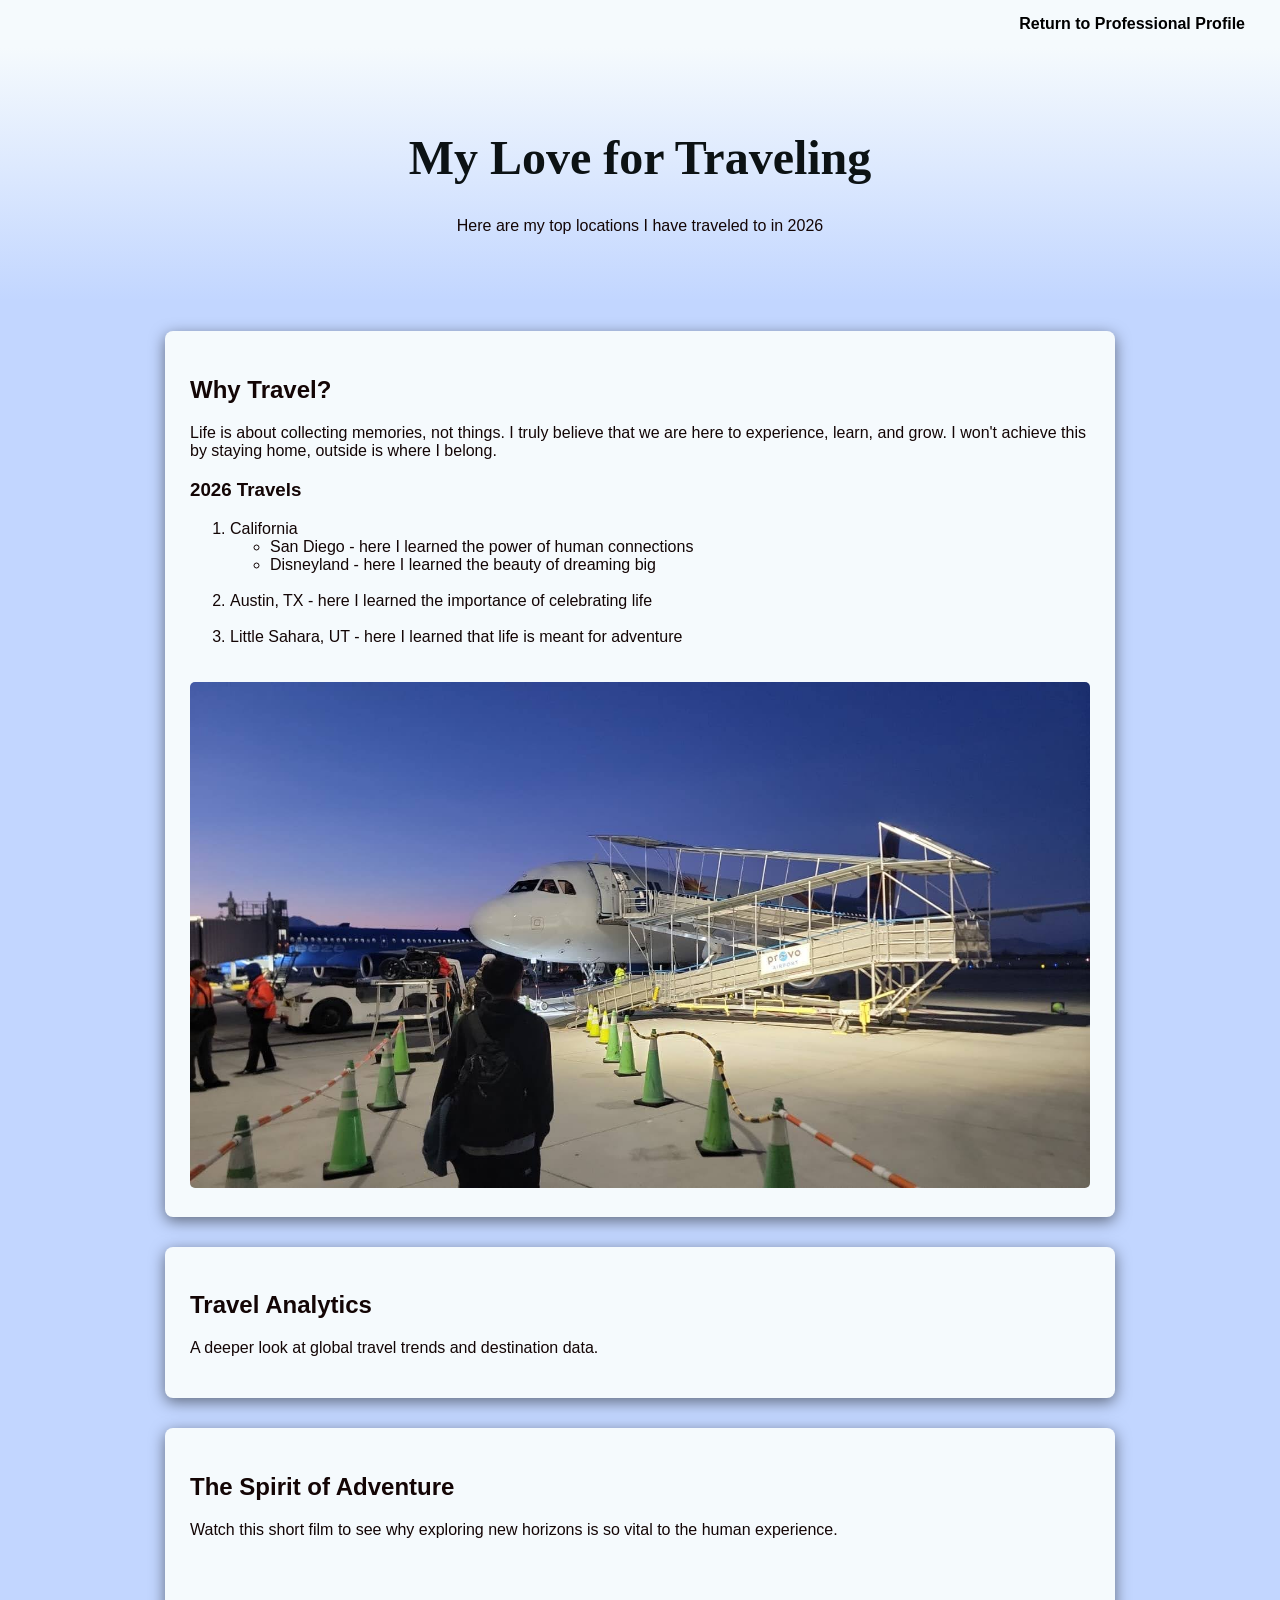
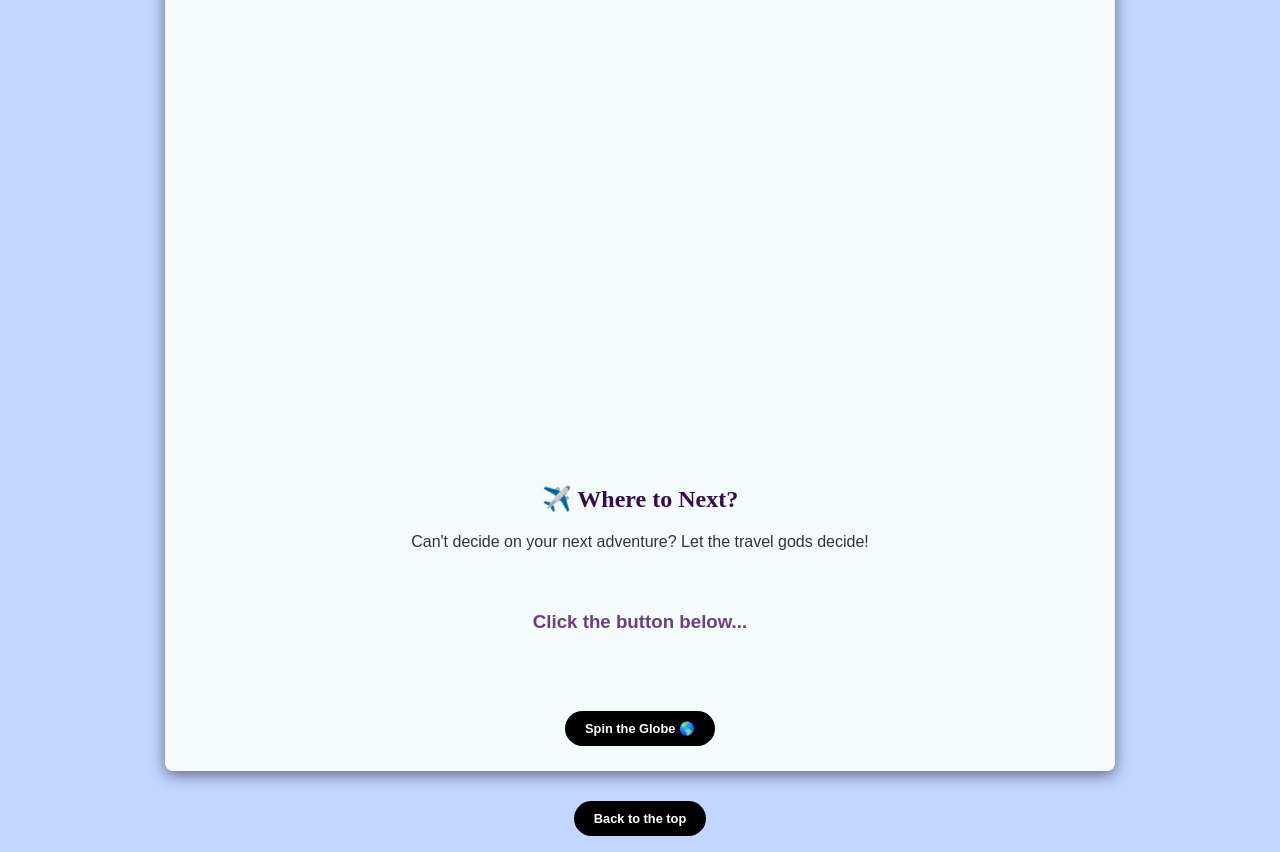
<file: index.html>
<!DOCTYPE html>
<html lang="en">
<head>
    <meta charset="UTF-8">
    <meta name="viewport" content="width=device-width, initial-scale=1.0">
    <title>Traveling</title>
    <link rel="stylesheet" href ="myStyles.css">
</head>
<body>
<div id="top-anchor"></div>
    <div id="top"></div>

    <nav>
      <a href="resume.html">Return to Professional Profile</a>
    </nav>

    <header>
        <h1>My Love for Traveling</h1>
        <p>Here are my top locations I have traveled to in 2026</p>
    </header>

    <div class="content-wrapper">
        <div class="section-box">
            <h2>Why Travel?</h2>
            <p>Life is about collecting memories, not things. I truly believe that we are here to experience, learn, and grow. I won't achieve this by staying home, outside is where I belong. </p>
            
            <h3>2026 Travels</h3>
            <ol>
                <li>California
                    <ul>
                        <li>San Diego 
                            - here I learned the power of human connections</li>
                        <li>Disneyland 
                            - here I learned the beauty of dreaming big</li>
                    </ul>
                    <br>
                </li>
                <li>Austin, TX 
                    - here I learned the importance of celebrating life</li>
                <br>
                <li>Little Sahara, UT 
                    - here I learned that life is meant for adventure</li>
            </ol>
            
            <img src="triptoausting.jpg" alt="San Diego" class="main-img">
        </div>

       <div class="content-wrapper">
        <div class="section-box">
    <div class="content-block">
    <h2>Travel Analytics</h2>
    <p>A deeper look at global travel trends and destination data.</p>
    
    <div class='tableauPlaceholder' id='viz1776226844982' style='position: relative; margin: 0 auto; border-radius: 8px; overflow: hidden;'>
        <noscript>
            <a href='#'>
                <img alt='Travel Dashboard ' src='https:&#47;&#47;public.tableau.com&#47;static&#47;images&#47;Tr&#47;Travel-Dashboard-Daminda-new&#47;TravelDashboard&#47;1_rss.png' style='border: none' />
            </a>
        </noscript>
        <object class='tableauViz' style='display:none;'>
            <param name='host_url' value='https%3A%2F%2Fpublic.tableau.com%2F' /> 
            <param name='embed_code_version' value='3' /> 
            <param name='site_root' value='' />
            <param name='name' value='Travel-Dashboard-Daminda-new&#47;TravelDashboard' />
            <param name='tabs' value='no' />
            <param name='toolbar' value='yes' />
            <param name='static_image' value='https:&#47;&#47;public.tableau.com&#47;static&#47;images&#47;Tr&#47;Travel-Dashboard-Daminda-new&#47;TravelDashboard&#47;1.png' /> 
            <param name='animate_transition' value='yes' />
            <param name='display_static_image' value='yes' />
            <param name='display_spinner' value='yes' />
            <param name='display_overlay' value='yes' />
            <param name='display_count' value='yes' />
            <param name='language' value='en-US' />
        </object>
    </div>

    <script type='text/javascript'>
        var divElement = document.getElementById('viz1776226844982');
        var vizElement = divElement.getElementsByTagName('object')[0];
        
        // FIX: Changed '1000px' to '100%' so it stays inside your white box
        // and lowered the height to 700px to make it "smaller"
        if ( divElement.offsetWidth > 500 ) { 
            vizElement.style.width='100%'; 
            vizElement.style.height='700px'; 
        } else { 
            vizElement.style.width='100%'; 
            vizElement.style.height='1500px'; 
        }
        
        var scriptElement = document.createElement('script');
        scriptElement.src = 'https://public.tableau.com/javascripts/api/viz_v1.js';
        vizElement.parentNode.insertBefore(scriptElement, vizElement);
    </script>
    </div>
    </div>
   
    </p>
</div>
 <div class="content-wrapper">
        <div class="section-box">
    <div class="content-block">
    <h2>The Spirit of Adventure</h2>
    <p>Watch this short film to see why exploring new horizons is so vital to the human experience.</p>
    
    <div class="video-container" style="position: relative; padding-bottom: 56.25%; height: 0; overflow: hidden; border-radius: 8px; margin-top: 20px;">
        <iframe 
            src="https://www.youtube.com/embed/cRkFYSlTPnE?si=4k4cBaqbnrj85yfk" 
            title="YouTube video player" 
            style="position: absolute; top: 0; left: 0; width: 100%; height: 100%; border: 0;" 
            allow="accelerometer; autoplay; clipboard-write; encrypted-media; gyroscope; picture-in-picture; web-share" 
            referrerpolicy="strict-origin-when-cross-origin" 
            allowfullscreen>
        </iframe>
    </div>
</div>
<div class="content-block" style="text-align: center;">
    <h2 style="color: #330d4d; font-family: 'Palatino Linotype', 'Book Antiqua', Palatino, serif;">✈️ Where to Next?</h2>
    <p style="font-family: 'Helvetica Neue', Arial, sans-serif; color: #333;">Can't decide on your next adventure? Let the travel gods decide!</p>
    
    <div id="display-box" style="min-height: 120px; display: flex; align-items: center; justify-content: center; flex-direction: column; margin: 20px 0;">
        <h3 id="destination-output" style="margin-bottom: 5px; color: #694181; font-family: 'Helvetica Neue', Arial, sans-serif;">Click the button below...</h3>
        <p id="fortune-output" style="font-style: italic; color: #666; font-family: 'Helvetica Neue', Arial, sans-serif;"></p>
    </div>

    <button onclick="generateDestination()" class="back-link" style="border: none; cursor: pointer; display: inline-block;">
        Spin the Globe 🌎
    </button>

    <script>
        function generateDestination() {
            const trips = [
                { place: "Tokyo, Japan", fortune: "Pack your walking shoes and prepare for the best sushi of your life." },
                { place: "Reykjavik, Iceland", fortune: "The Northern Lights are calling. Don't forget a heavy coat!" },
                { place: "Machu Picchu, Peru", fortune: "A mountain trek is in your future. Start training those legs now." },
                { place: "Bali, Indonesia", fortune: "Your soul needs a beach and a coconut. Unplug and relax." },
                { place: "Rome, Italy", fortune: "History, pasta, and gelato. Your stomach will thank you." },
                { place: "Banff, Canada", fortune: "The mountains are blue and the air is crisp. Nature is waiting." },
                { place: "Cape Town, South Africa", fortune: "Penguins on the beach and wine in the valley. A perfect mix." }
            ];

            const randomIndex = Math.floor(Math.random() * trips.length);
            const selected = trips[randomIndex];

            const output = document.getElementById('destination-output');
            const fortune = document.getElementById('fortune-output');
            
            output.innerHTML = "Calculating...";
            fortune.innerHTML = "";

            setTimeout(() => {
                output.innerHTML = selected.place;
                fortune.innerHTML = selected.fortune;
            }, 500);
        }
    </script>
</div>

        </div><p style="text-align: center; margin-top: 30px;">
        <a href="#top-anchor" class="back-link">Back to the top</a>
    </p>
</file>
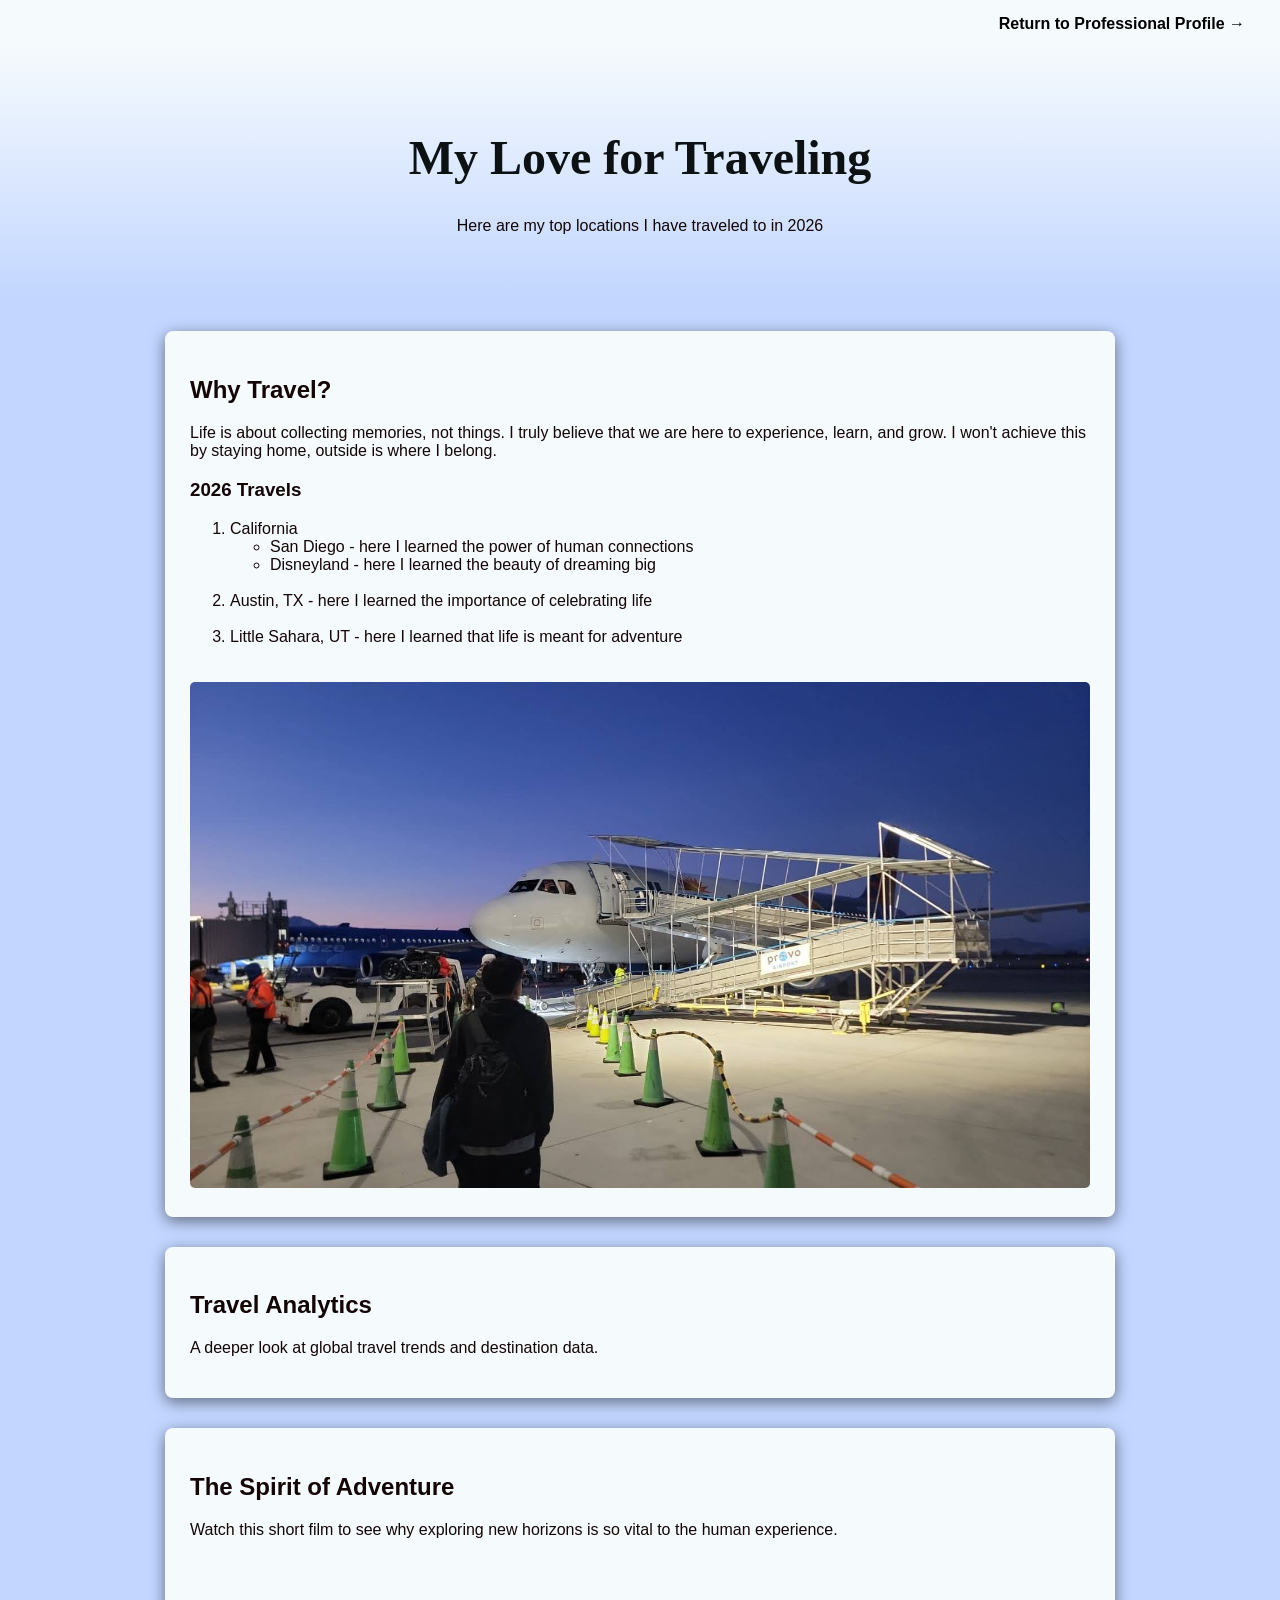
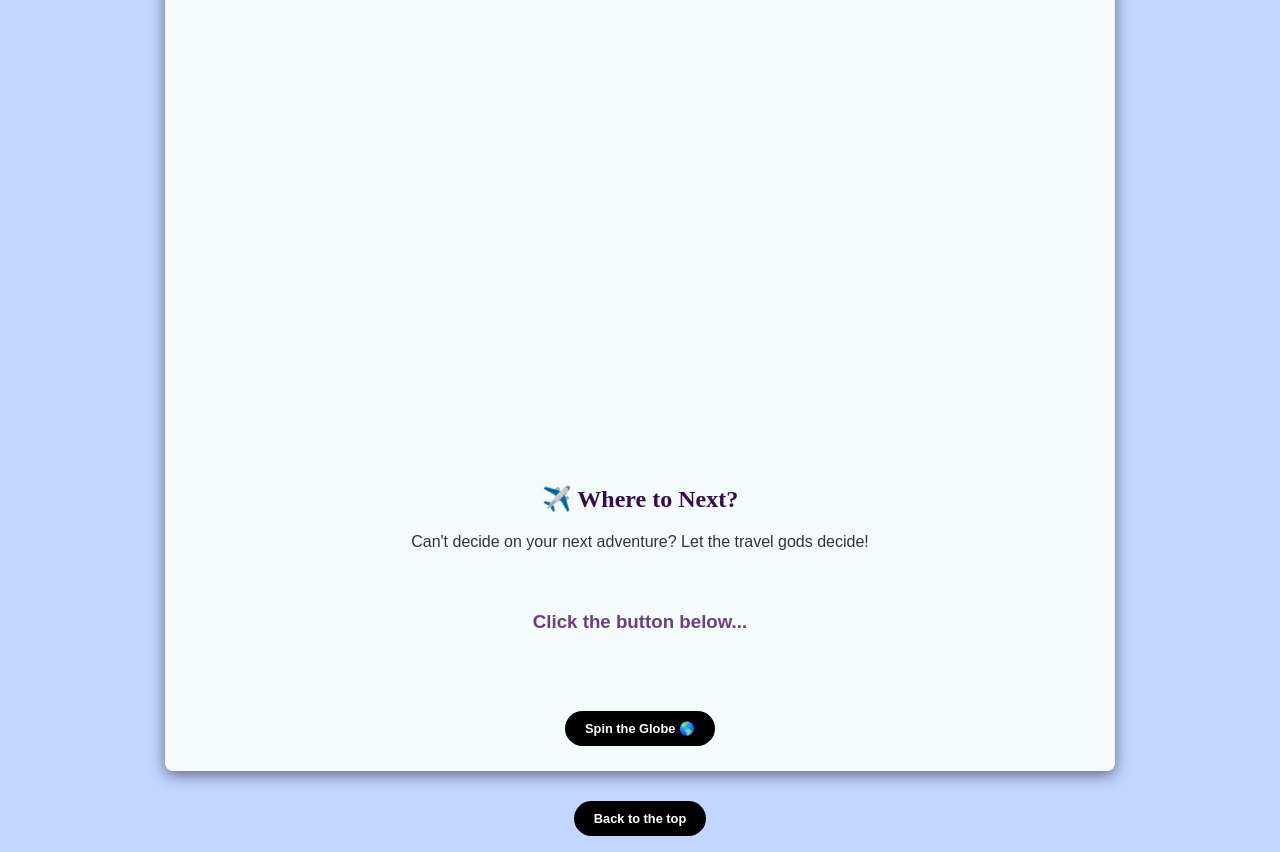
<file: fromscratch.html>
<!DOCTYPE html>
<html lang="en">
<head>
    <meta charset="UTF-8">
    <meta name="viewport" content="width=device-width, initial-scale=1.0">
    <title>Traveling</title>
    <link rel="stylesheet" href ="myStyles.css">
</head>
<body>
<div id="top-anchor"></div>
    <div id="top"></div>

    <nav>
       <a href="index.html" class="nav-link">Return to Professional Profile →</a>
    </nav>

    <header>
        <h1>My Love for Traveling</h1>
        <p>Here are my top locations I have traveled to in 2026</p>
    </header>

    <div class="content-wrapper">
        <div class="section-box">
            <h2>Why Travel?</h2>
            <p>Life is about collecting memories, not things. I truly believe that we are here to experience, learn, and grow. I won't achieve this by staying home, outside is where I belong. </p>
            
            <h3>2026 Travels</h3>
            <ol>
                <li>California
                    <ul>
                        <li>San Diego 
                            - here I learned the power of human connections</li>
                        <li>Disneyland 
                            - here I learned the beauty of dreaming big</li>
                    </ul>
                    <br>
                </li>
                <li>Austin, TX 
                    - here I learned the importance of celebrating life</li>
                <br>
                <li>Little Sahara, UT 
                    - here I learned that life is meant for adventure</li>
            </ol>
            
            <img src="triptoausting.jpg" alt="San Diego" class="main-img">
        </div>

       <div class="content-wrapper">
        <div class="section-box">
    <div class="content-block">
    <h2>Travel Analytics</h2>
    <p>A deeper look at global travel trends and destination data.</p>
    
    <div class='tableauPlaceholder' id='viz1776226844982' style='position: relative; margin: 0 auto; border-radius: 8px; overflow: hidden;'>
        <noscript>
            <a href='#'>
                <img alt='Travel Dashboard ' src='https:&#47;&#47;public.tableau.com&#47;static&#47;images&#47;Tr&#47;Travel-Dashboard-Daminda-new&#47;TravelDashboard&#47;1_rss.png' style='border: none' />
            </a>
        </noscript>
        <object class='tableauViz' style='display:none;'>
            <param name='host_url' value='https%3A%2F%2Fpublic.tableau.com%2F' /> 
            <param name='embed_code_version' value='3' /> 
            <param name='site_root' value='' />
            <param name='name' value='Travel-Dashboard-Daminda-new&#47;TravelDashboard' />
            <param name='tabs' value='no' />
            <param name='toolbar' value='yes' />
            <param name='static_image' value='https:&#47;&#47;public.tableau.com&#47;static&#47;images&#47;Tr&#47;Travel-Dashboard-Daminda-new&#47;TravelDashboard&#47;1.png' /> 
            <param name='animate_transition' value='yes' />
            <param name='display_static_image' value='yes' />
            <param name='display_spinner' value='yes' />
            <param name='display_overlay' value='yes' />
            <param name='display_count' value='yes' />
            <param name='language' value='en-US' />
        </object>
    </div>

    <script type='text/javascript'>
        var divElement = document.getElementById('viz1776226844982');
        var vizElement = divElement.getElementsByTagName('object')[0];
        
        // FIX: Changed '1000px' to '100%' so it stays inside your white box
        // and lowered the height to 700px to make it "smaller"
        if ( divElement.offsetWidth > 500 ) { 
            vizElement.style.width='100%'; 
            vizElement.style.height='700px'; 
        } else { 
            vizElement.style.width='100%'; 
            vizElement.style.height='1500px'; 
        }
        
        var scriptElement = document.createElement('script');
        scriptElement.src = 'https://public.tableau.com/javascripts/api/viz_v1.js';
        vizElement.parentNode.insertBefore(scriptElement, vizElement);
    </script>
    </div>
    </div>
   
    </p>
</div>
 <div class="content-wrapper">
        <div class="section-box">
    <div class="content-block">
    <h2>The Spirit of Adventure</h2>
    <p>Watch this short film to see why exploring new horizons is so vital to the human experience.</p>
    
    <div class="video-container" style="position: relative; padding-bottom: 56.25%; height: 0; overflow: hidden; border-radius: 8px; margin-top: 20px;">
        <iframe 
            src="https://www.youtube.com/embed/cRkFYSlTPnE?si=4k4cBaqbnrj85yfk" 
            title="YouTube video player" 
            style="position: absolute; top: 0; left: 0; width: 100%; height: 100%; border: 0;" 
            allow="accelerometer; autoplay; clipboard-write; encrypted-media; gyroscope; picture-in-picture; web-share" 
            referrerpolicy="strict-origin-when-cross-origin" 
            allowfullscreen>
        </iframe>
    </div>
</div>
<div class="content-block" style="text-align: center;">
    <h2 style="color: #330d4d; font-family: 'Palatino Linotype', 'Book Antiqua', Palatino, serif;">✈️ Where to Next?</h2>
    <p style="font-family: 'Helvetica Neue', Arial, sans-serif; color: #333;">Can't decide on your next adventure? Let the travel gods decide!</p>
    
    <div id="display-box" style="min-height: 120px; display: flex; align-items: center; justify-content: center; flex-direction: column; margin: 20px 0;">
        <h3 id="destination-output" style="margin-bottom: 5px; color: #694181; font-family: 'Helvetica Neue', Arial, sans-serif;">Click the button below...</h3>
        <p id="fortune-output" style="font-style: italic; color: #666; font-family: 'Helvetica Neue', Arial, sans-serif;"></p>
    </div>

    <button onclick="generateDestination()" class="back-link" style="border: none; cursor: pointer; display: inline-block;">
        Spin the Globe 🌎
    </button>

    <script>
        function generateDestination() {
            const trips = [
                { place: "Tokyo, Japan", fortune: "Pack your walking shoes and prepare for the best sushi of your life." },
                { place: "Reykjavik, Iceland", fortune: "The Northern Lights are calling. Don't forget a heavy coat!" },
                { place: "Machu Picchu, Peru", fortune: "A mountain trek is in your future. Start training those legs now." },
                { place: "Bali, Indonesia", fortune: "Your soul needs a beach and a coconut. Unplug and relax." },
                { place: "Rome, Italy", fortune: "History, pasta, and gelato. Your stomach will thank you." },
                { place: "Banff, Canada", fortune: "The mountains are blue and the air is crisp. Nature is waiting." },
                { place: "Cape Town, South Africa", fortune: "Penguins on the beach and wine in the valley. A perfect mix." }
            ];

            const randomIndex = Math.floor(Math.random() * trips.length);
            const selected = trips[randomIndex];

            const output = document.getElementById('destination-output');
            const fortune = document.getElementById('fortune-output');
            
            output.innerHTML = "Calculating...";
            fortune.innerHTML = "";

            setTimeout(() => {
                output.innerHTML = selected.place;
                fortune.innerHTML = selected.fortune;
            }, 500);
        }
    </script>
</div>

        </div><p style="text-align: center; margin-top: 30px;">
        <a href="#top-anchor" class="back-link">Back to the top</a>
    </p>
</file>
<file: myStyles.css>
/* Style 1: Body Customization */
body {
    background-image: #423535;
    background-color: #c2d6ff; /* Deep Space Navy */
    color: #130505;            /* Light gray text for readability */
    font-family: 'Segoe UI', Tahoma, Geneva, Verdana, sans-serif;
    margin: 0;
    padding: 0;
}

/* Style 2: Header Styling */
header {
    background-image: linear-gradient(to bottom, #f5fafd, #c2d6ff);
    text-align: center;
    padding: 50px 20px;
}

header h1 {
    font-family: "Georgia", serif;
    color: #0c1214; /* Electric Blue */
    font-size: 3rem;
}

/* Style 3: Navigation Styling */
nav {
    background-color: #f5fafd;
    padding: 15px;
    text-align: right;
}

nav a {
    color: #000000;
    text-decoration: none;
    font-weight: bold;
    margin-right: 20px;
    
}

/* Style 4: Section Boxes (The 3 required Divs) */
.section-box {
    background-color: #f5fafd;
    max-width: 900px;
    margin: 30px auto;
    padding: 25px;
    border-radius: 8px;
    box-shadow: 0 4px 15px rgba(0,0,0,0.5);
    
}

.main-img {
    width: 100%;
    height: auto;
    border-radius: 5px;
    margin-top: 20px;
}

.video-container {
    text-align: center;
    margin: 20px 0;
}

.video-container iframe {
    max-width: 100%;
}

.back-link {
    display: inline-block;
    padding: 10px 20px;
    background-color: #000000; /* Deep blue to match your theme */
    color: white;
    text-decoration: none;
    border-radius: 25px;       /* Rounded "pill" shape */
    font-size: 0.8rem;
    font-weight: bold;
    transition: background-color 0.3s ease;
}

.back-link:hover {
    background-color: #0077b6; /* Lighter blue when you hover */
}
</file>
